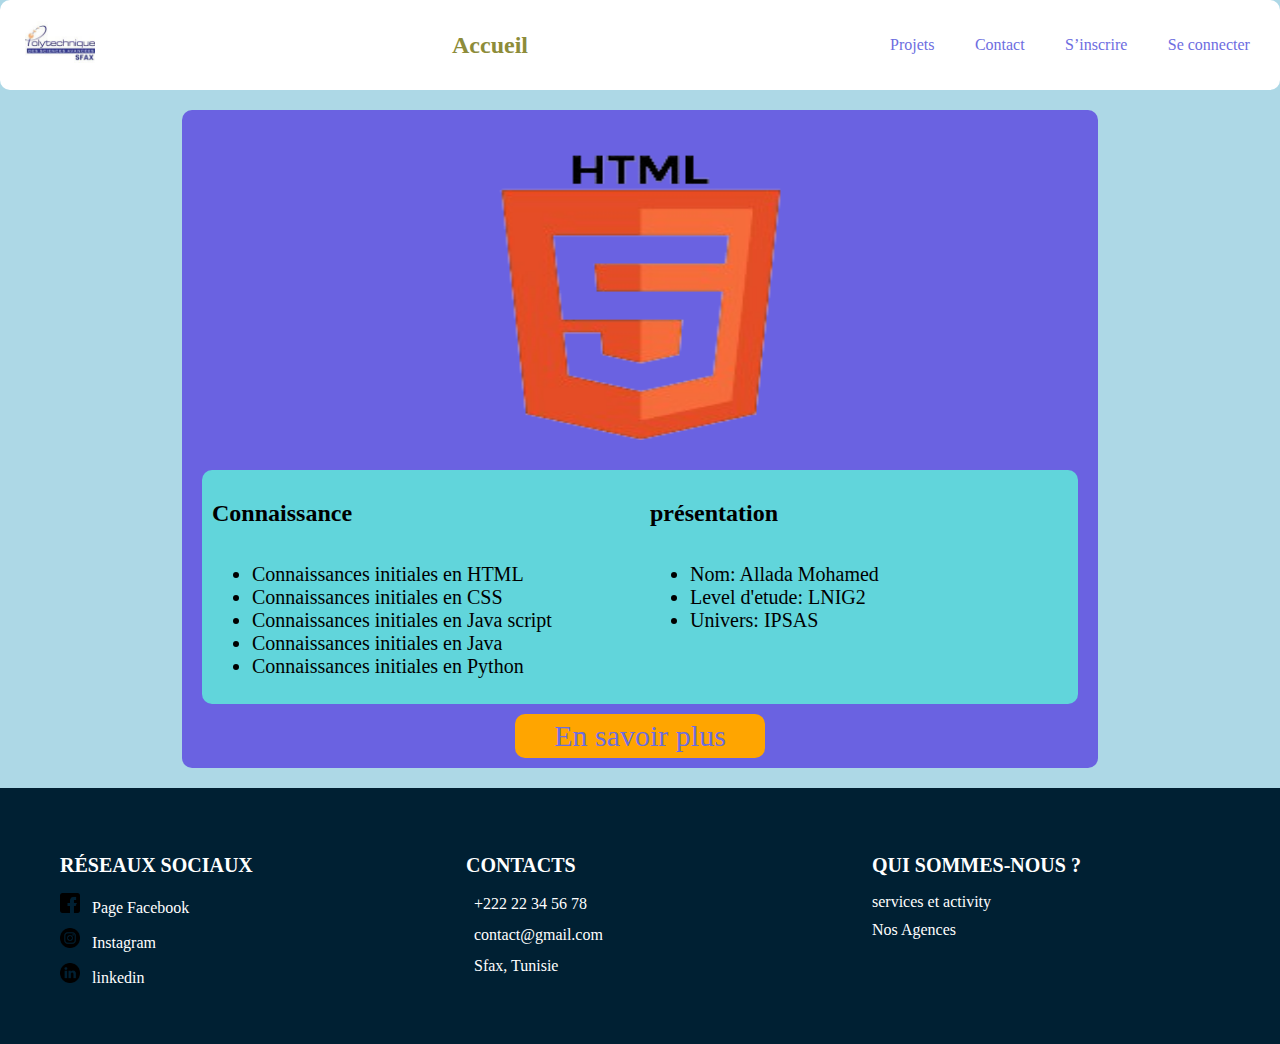
<file: HTML/index.html>
<!DOCTYPE html>
<html lang="en">
  <head>
    <meta charset="UTF-8" />
    <meta name="viewport" content="width=device-width, initial-scale=1.0" />
    <title>Document</title>
    <link rel="stylesheet" href="style.css" type="text/css" />
  </head>
  <body>
    <header>
        <img src="images/logo.jpeg" />
      <h2 style="margin: auto; color: rgb(141 140 58);">Accueil</h2>
      <div id="navigation">
        <a href="Projets.html">Projets</a>
        <a href="Contact.html">Contact</a>
        <a href="inscrire.html">S’inscrire</a>
        <a href="connecter.html">Se connecter</a>
      </div>
    </header>

    <div id="Accueil">
      <div>
        <img id="images" />
      </div>
      <div id="Paragraphe">
        <div id="left_side">
          <h2>Connaissance</h2>
          <ul>
            <li>Connaissances initiales en HTML</li>
            <li>Connaissances initiales en CSS</li>
            <li>Connaissances initiales en Java script</li>
            <li>Connaissances initiales en Java</li>
            <li>Connaissances initiales en Python</li>
          </ul>
        </div>
        <div id="right_side">
          <h2>présentation</h2>
          <ul>
            <li>Nom: Allada Mohamed</li>
            <li>Level d'etude: LNIG2</li>
            <li>Univers: IPSAS</li>
          </ul>
        </div>
      </div>
      <div id="savoir_plus">
        <a href="Projets.html">En savoir plus</a>
      </div>
    </div>

    <footer>
      <div class="col">
        <h4>Réseaux sociaux</h4>
        <ul>
          <li>
            <img class="app" src="images/facebook.png" />
            <i class="fab fa-facebook-square"></i> Page Facebook
          </li>
          <li>
            <img class="app" src="images/instagram.png" />
            <i class="fab fa-instagram"></i> Instagram
          </li>
          <li>
            <img class="app" src="images/linkedin.png" />
            <i class="fab fa-youtube"></i> linkedin
          </li>
        </ul>
      </div>

      <div class="col">
        <h4>Contacts</h4>
        <ul>
          <li><i class="fa fa-phone"></i> +222 22 34 56 78</li>
          <li><i class="fa fa-envelope"></i> contact@gmail.com</li>
          <li><i class="fa fa-map-marker-alt"></i> Sfax, Tunisie</li>
        </ul>
      </div>

      <div class="col">
        <h4>Qui sommes-nous ?</h4>
        <ul>
          <li>services et activity</li>
          <li>Nos Agences</li>
        </ul>
      </div>
    </footer>

    <script src="function.js"></script>
  </body>
</html>
</file>
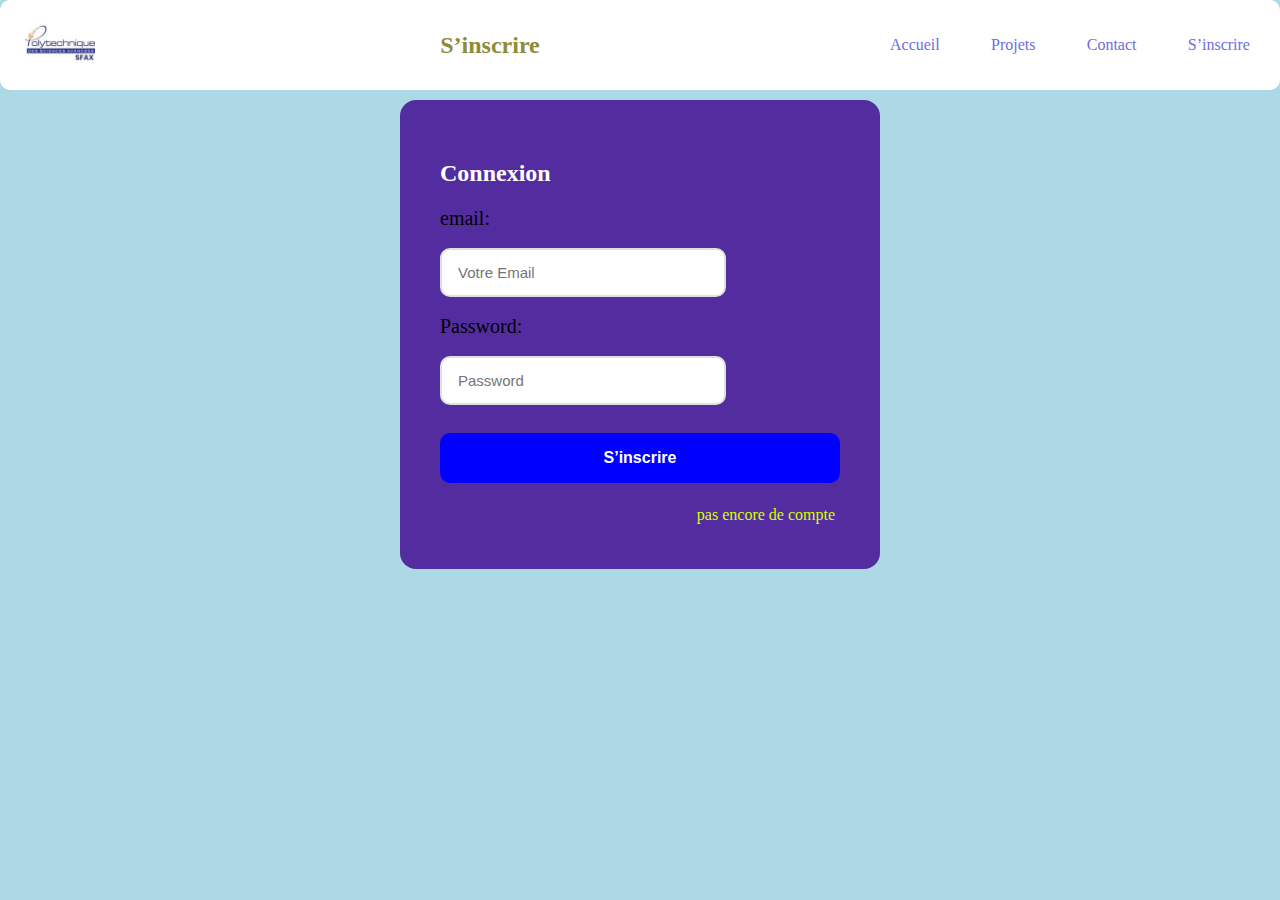
<file: connecter.html>
<!DOCTYPE html>
<html lang="en">
<head>
    <meta charset="UTF-8">
    <meta name="viewport" content="width=device-width, initial-scale=1.0">
    <title>Document</title>
    <link rel="stylesheet" href="style.css" type="text/css" />
</head>
<body>
    <header>
      <img src="images/logo.jpeg" />
      <h2 style="margin: auto; color: rgb(141 140 58)">S’inscrire</h2>
      <div id="navigation">
        <a href="index.html">Accueil</a>
        <a href="Projets.html">Projets</a>
        <a href="Contact.html">Contact</a>
        <a href="inscrire.html">S’inscrire</a>
      </div>
    </header>

    <div class="inscrire">
      <h2 style="color: white;">Connexion</h2>
      <form>
        <label style="font-size: 20px;">email:</label><br>
        <input type="email" placeholder="Votre Email"><br>
        <label style="font-size: 20px;">Password:</label><br>
        <input type="password" placeholder="Password"><br>
        <button type="button" id="submit">S’inscrire</button><br>
        <a style="color: rgb(217, 255, 0); text-align: right;" href="inscrire.html">pas encore de compte</a>
      </form>
    </div>
</body>
</html>
</file>
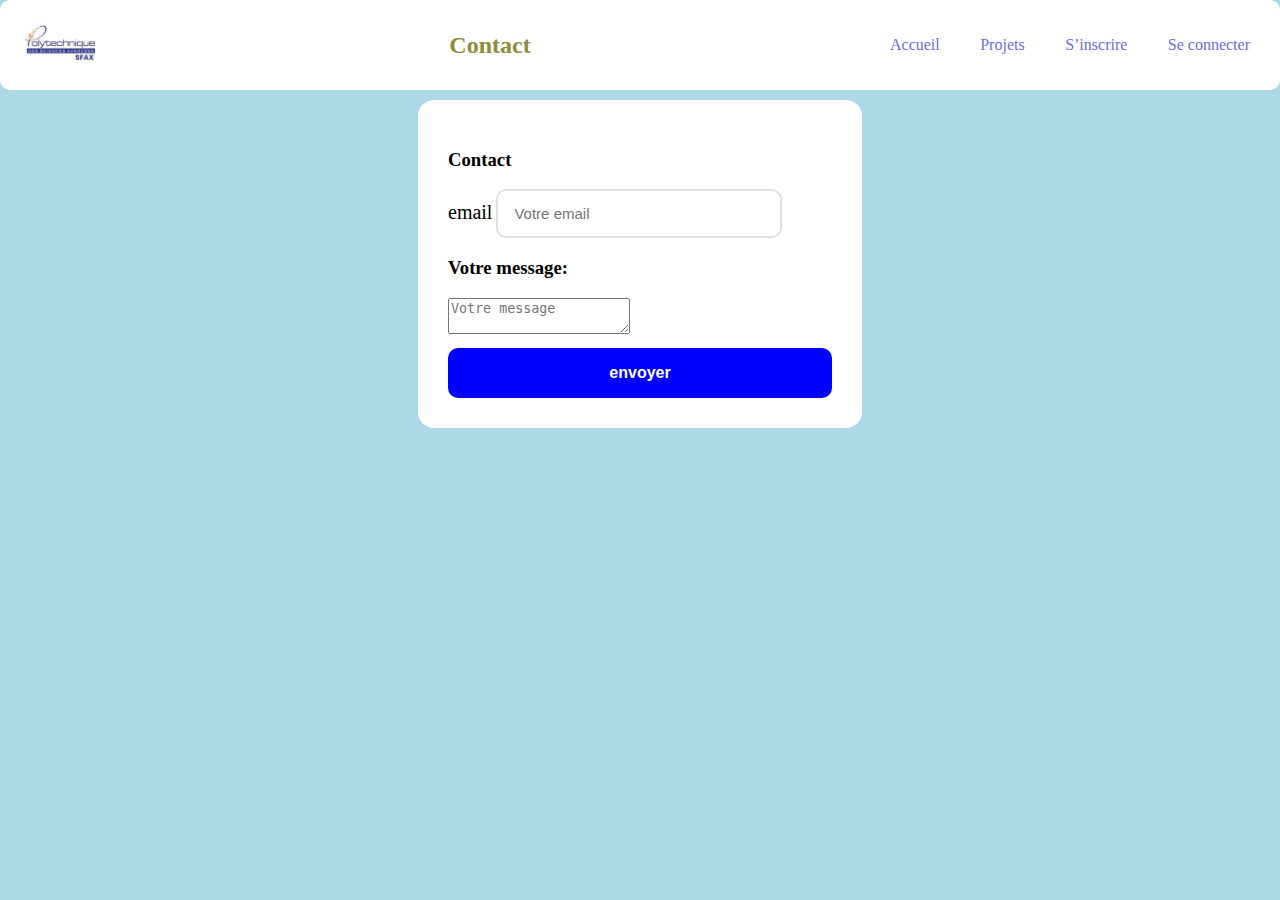
<file: Contact.html>
<!DOCTYPE html>
<html lang="en">
  <head>
    <meta charset="UTF-8" />
    <meta name="viewport" content="width=device-width, initial-scale=1.0" />
    <title>Document</title>
    <link rel="stylesheet" href="style.css" type="text/css" />
  </head>
  <body>
    <header>
      <img src="images/logo.jpeg" />
      <h2 style="margin: auto; color: rgb(141 140 58)">Contact</h2>
      <div id="navigation">
        <a href="index.html">Accueil</a>
        <a href="Projets.html">Projets</a>
        <a href="inscrire.html">S’inscrire</a>
        <a href="connecter.html">Se connecter</a>
      </div>
    </header>

    <div id="Contact">
        <div id="continer">
            <h3>Contact</h3>
      <div>
        <label style="font-size: 20px;">email</label>
        <input type="email" placeholder="Votre email" />
      </div>
      <div>
        <h3>Votre message:</h3>
        <div>
        <textarea placeholder="Votre message"></textarea>
    </div>
      </div>
      <button>envoyer</button>
    </div>

    </div>
  </body>
</html>
</file>
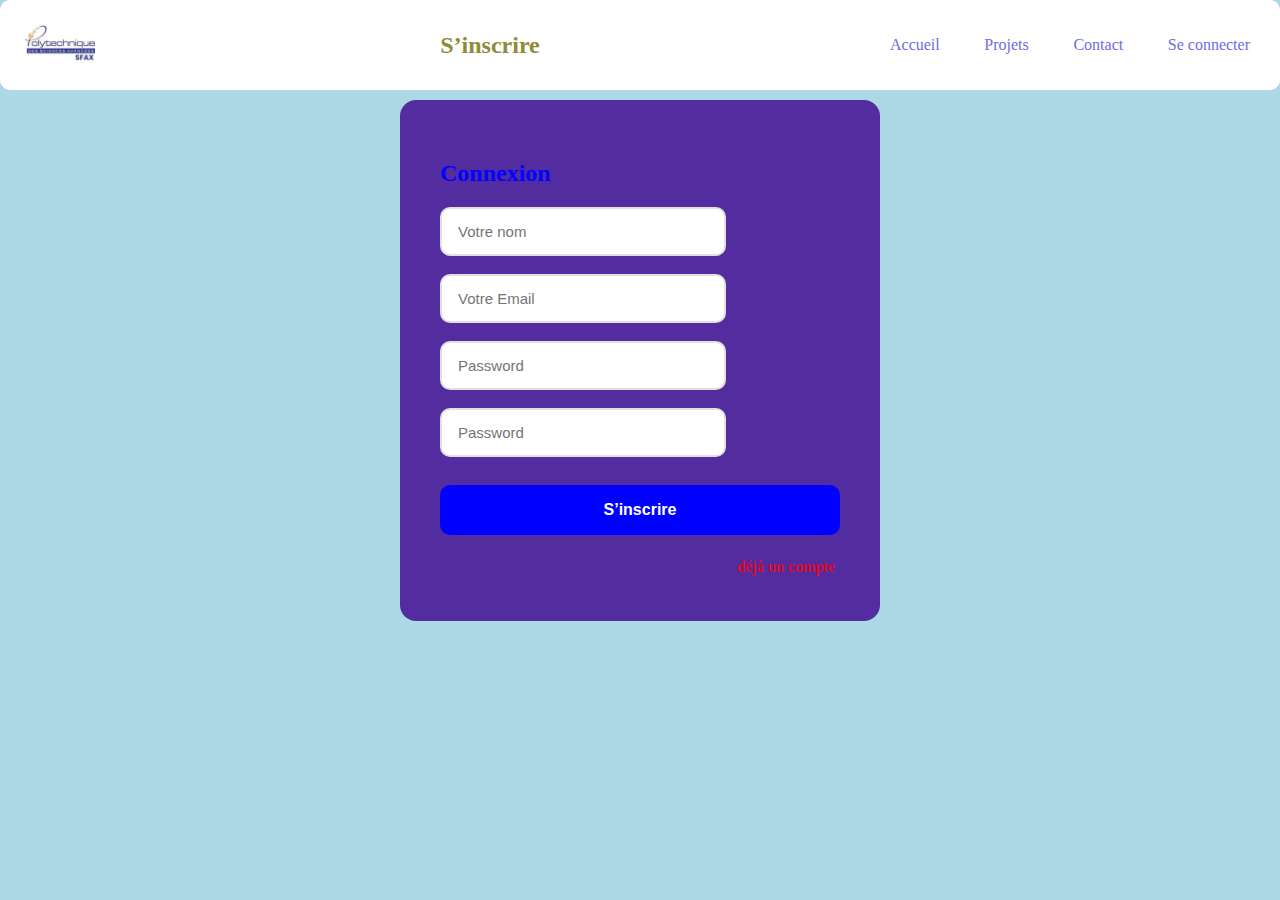
<file: inscrire.html>
<!DOCTYPE html>
<html lang="en">
<head>
    <meta charset="UTF-8">
    <meta name="viewport" content="width=device-width, initial-scale=1.0">
    <title>Document</title>
    <link rel="stylesheet" href="style.css" type="text/css" />
</head>
<body>
    <header>
      <img src="images/logo.jpeg" />
      <h2 style="margin: auto; color: rgb(141 140 58)">S’inscrire</h2>
      <div id="navigation">
        <a href="index.html">Accueil</a>
        <a href="Projets.html">Projets</a>
        <a href="Contact.html">Contact</a>
        <a href="connecter.html">Se connecter</a>
      </div>
    </header>

    <div class="inscrire">
      <h2 style="color: blue;">Connexion</h2>
      <form>
        <input type="text" placeholder="Votre nom"><br>
        <input type="email" placeholder="Votre Email"><br>
        <input type="password" placeholder="Password"><br>
        <input type="password" placeholder="Password"><br>
        <button type="button" id="submit">S’inscrire</button><br>
        <a style="color: rgb(255, 0, 0); text-align: right;" href="connecter.html">déjà un compte</a>
      </form>
    </div>
</body>
</html>
</file>
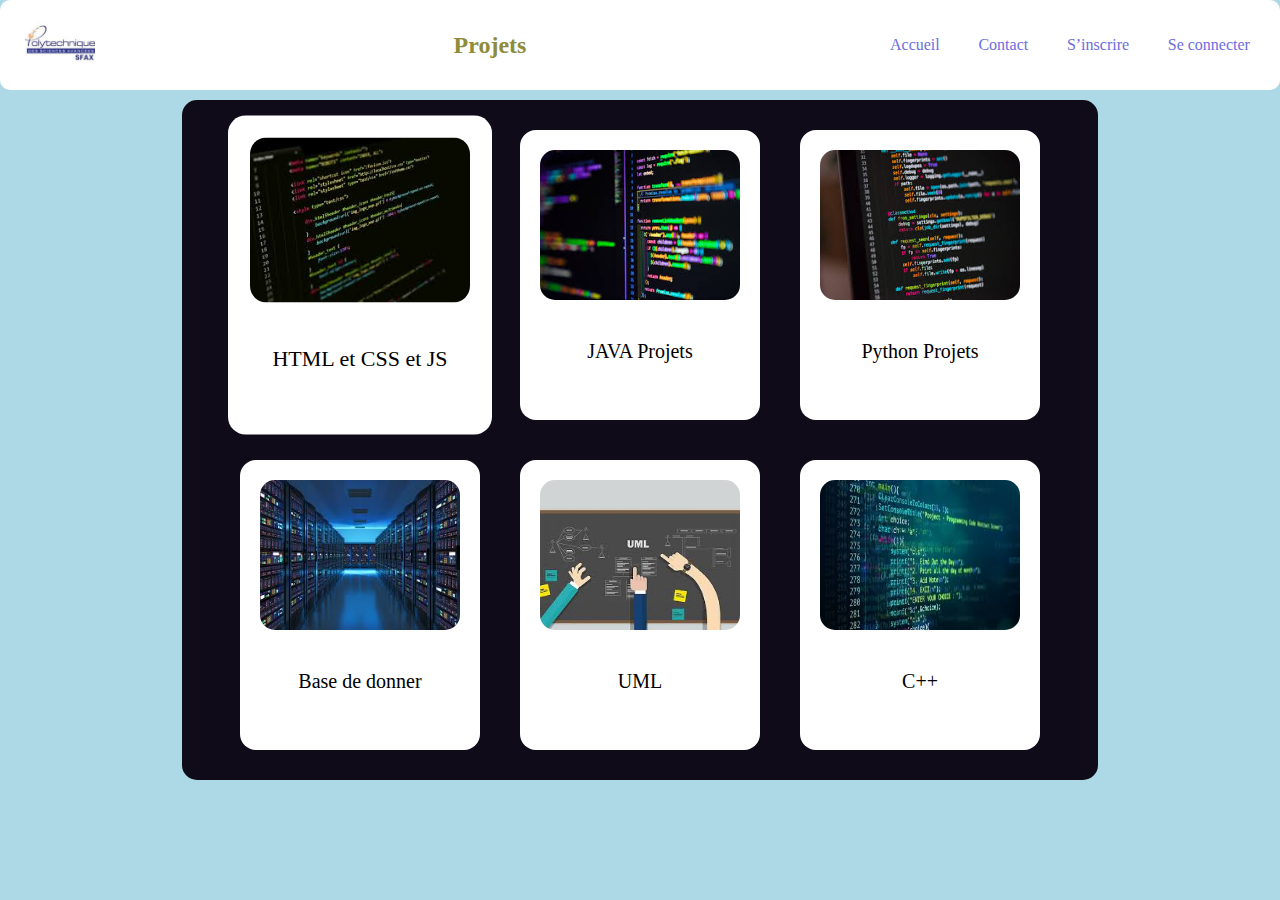
<file: Projets.html>
<!DOCTYPE html>
<html lang="en">
  <head>
    <meta charset="UTF-8" />
    <meta name="viewport" content="width=device-width, initial-scale=1.0" />
    <title>Document</title>
    <link rel="stylesheet" href="style.css" type="text/css" />
  </head>
  <body>
    <header>
      <img src="images/logo.jpeg" />
      <h2 style="margin: auto; color: rgb(141 140 58)">Projets</h2>
      <div id="navigation">
        <a href="index.html">Accueil</a>
        <a href="Contact.html">Contact</a>
        <a href="inscrire.html">S’inscrire</a>
        <a href="connecter.html">Se connecter</a>
      </div>
    </header>
    <div id="Projets">
      <div class="part">
        <div class="card" id="card1">
          <div class="content">
            <img id="image1" src="images/jscode.jpeg" />
            <label id="text1">HTML et CSS et JS</label>
          </div>
        </div>
        <div class="card" id="card2">
          <div class="content">
            <img id="image2" src="images/javacode.jpeg" />
            <label id="text2">JAVA Projets</label>
          </div>
        </div>
        <div class="card" id="card3">
          <div class="content">
            <img id="image3" src="images/pythoncode.png" />
            <label id="text3">Python Projets</label>
          </div>
        </div>
      </div>
      <div class="part">
        <div class="card" id="card4">
          <div class="content">
            <img id="image4" src="images/basededonne.jpeg" />
            <label id="text4">Base de donner</label>
          </div>
        </div>
        <div class="card" id="card5">
          <div class="content">
            <img id="image5" src="images/uml.jpeg" />
            <label id="text5">UML</label>
          </div>
        </div>
        <div class="card" id="card6">
          <div class="content">
            <img id="image6" src="images/c++code.jpeg" />
            <label id="text6">C++</label>
          </div>
        </div>
      </div>
    </div>

    <script src="function.js"></script>
  </body>
</html>
</file>
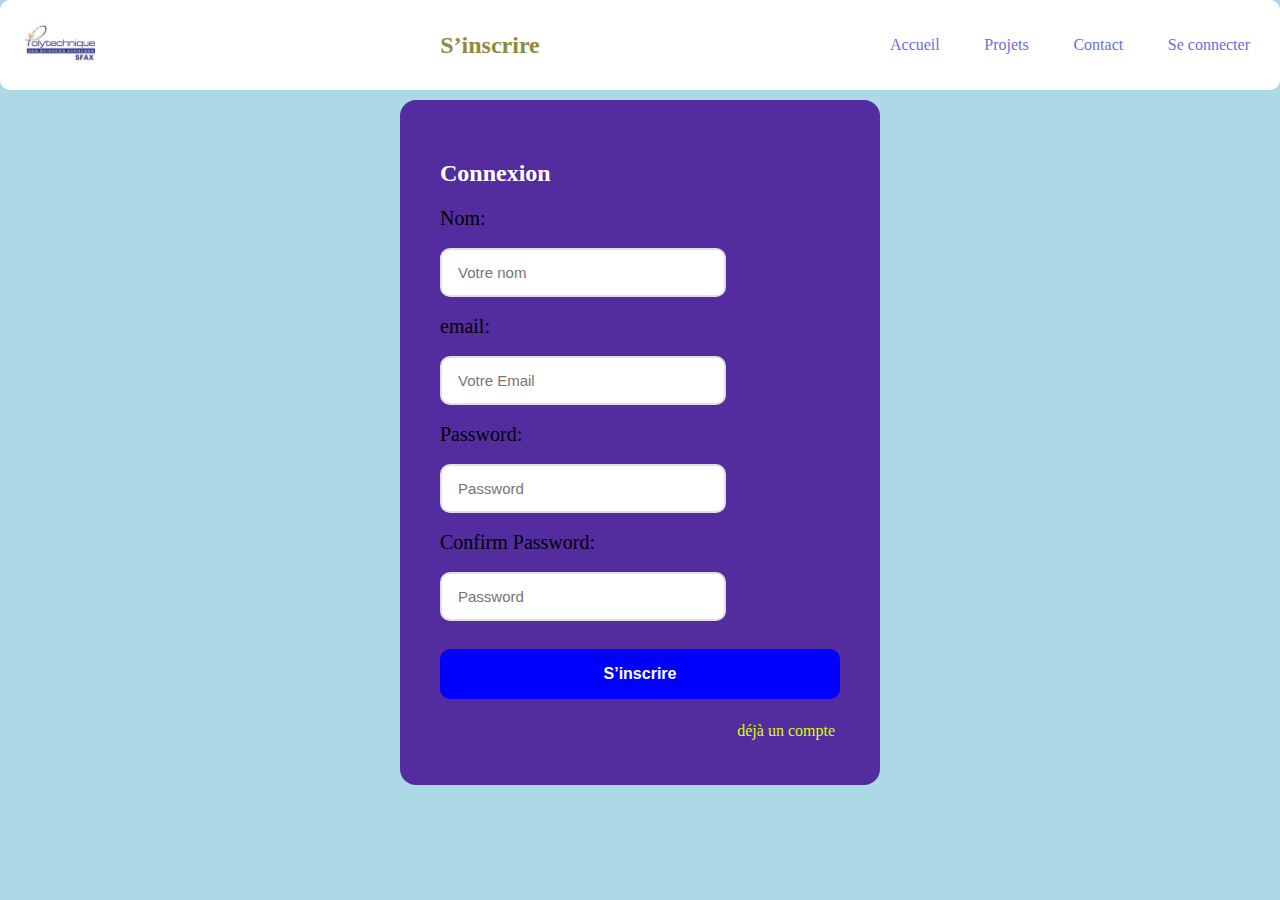
<file: HTML/inscrire.html>
<!DOCTYPE html>
<html lang="en">
<head>
    <meta charset="UTF-8">
    <meta name="viewport" content="width=device-width, initial-scale=1.0">
    <title>Document</title>
    <link rel="stylesheet" href="style.css" type="text/css" />
</head>
<body>
    <header>
      <img src="images/logo.jpeg" />
      <h2 style="margin: auto; color: rgb(141 140 58)">S’inscrire</h2>
      <div id="navigation">
        <a href="index.html">Accueil</a>
        <a href="Projets.html">Projets</a>
        <a href="Contact.html">Contact</a>
        <a href="connecter.html">Se connecter</a>
      </div>
    </header>

    <div class="inscrire">
      <h2 style="color: white;">Connexion</h2>
      <form>
        <label style="font-size: 20px;">Nom:</label><br>
        <input type="text" placeholder="Votre nom"><br>
        <label style="font-size: 20px;">email:</label><br>
        <input type="email" placeholder="Votre Email"><br>
        <label style="font-size: 20px;">Password:</label><br>
        <input type="password" placeholder="Password"><br>
        <label style="font-size: 20px;">Confirm Password:</label><br>
        <input type="password" placeholder="Password"><br>
        <button type="button" id="submit">S’inscrire</button><br>
        <a style="color: rgb(217, 255, 0); text-align: right;" href="connecter.html">déjà un compte</a>
      </form>
    </div>
</body>
</html>
</file>
<file: HTML/style.css>
header {
  background: white;
  height: 70px;
  padding: 10px 25px;
  border-radius: 10px;
  display: flex;
  justify-content: space-between;
  margin-bottom: 10px;
}

body {
  background: lightblue;
  margin: 0;
}
#navigation {
  display: flex;
  justify-content: space-between;
  width: 370px;
  margin: auto 0;
}
a {
  text-decoration: none;
  color: rgb(109, 109, 223);
  padding: 5px;
}
a:hover {
  color: rgb(0, 0, 255);
  scale: 1.2;
}
header img {
  width: 70px;
}

#Accueil {
  background: #6a62e1;
  border-radius: 10px;
  margin: 20px auto;
  padding: 10px;
  flex-direction: column;
  width: 70%;
}

#Accueil div {
  display: flex;
  justify-content: center;
}

#Accueil div img {
  border-radius: 10px;
  width: 300px;
  height: 300px;
  margin: 20px;
}

#Paragraphe {
  background: rgb(97 213 219);;
  border-radius: 10px;
  margin: 10px;
}

#left_side,
#right_side {
  display: inline;
  width: 100%;
  flex-direction: column;
  height: 100%;
  margin: 10px;
}

#left_side li,
#right_side li {
  font-size: 20px;
}

#savoir_plus {
  background: orange;
  font-size: 30px;
  width: 250px;
  margin: auto;
  border-radius: 10px;
}

#savoir_plus:hover {
  cursor: pointer;
}

footer {
  background: rgba(0, 32, 51);
  color: white;
  display: flex;
  justify-content: space-between;
  padding: 40px 60px;
}

footer .col {
  width: 30%;
}

footer h4 {
  font-size: 20px;
  margin-bottom: 15px;
  text-transform: uppercase;
}

footer ul {
  list-style: none;
  padding: 0;
}

footer ul li {
  font-size: 16px;
  margin: 10px 0;
}

footer i {
  margin-right: 8px;
  font-size: 18px;
}

@media all and (max-width: 600px) {
  footer {
    flex-direction: column;
    text-align: center;
    padding: 40px 20px;
  }

  footer .col {
    width: 100%;
  }

  footer i {
    font-size: 20px;
  }
  #Paragraphe {
    flex-direction: column;
  }
  .part {
    display: block;
    flex-direction: column;
  }
}

li img {
  width: 20px;
}

#Projets {
  background: #100b18;
  border-radius: 15px;
  justify-content: center;
  width: 70%;
  margin: auto;
  padding: 10px;
}

.part {
  display: flex;
  justify-content: center;
}

.card {
  background: white;
  width: 200px;
  height: 250px;
  margin: 20px;
  border-radius: 16px;
  padding: 20px;
  transition: 0.3s ease;
}

.card:hover {
  scale: 1.1;
  cursor: pointer;
}

.card .content {
  width: 200px;
  height: 250px;
  display: flex;
  flex-direction: column;
  margin: auto;
}

.card img {
  width: 200px;
  height: 150px;
  margin: 0px auto;
  margin-bottom: 40px;
  border-radius: 15px;
}

.card label {
  margin: 0 auto;
  font-size: 20px;
}

#Contact {
  background: white;
  border-radius: 16px;
  padding: 30px;
  justify-content: center;
  width: 30%;
  margin: auto;
}

#continer {
  display: flex;
  flex-direction: column;
  justify-content: center;
}

input {
  flex: 1;
  padding: 14px 16px;
  border: 2px solid #e0e0e0;
  border-radius: 10px;
  font-size: 15px;
  width: 250px;
}

input:focus {
  outline: none;
  border-color: #667eea;
}

button {
  background: blue;
  color: white;
  border: none;
  padding: 16px;
  border-radius: 10px;
  font-size: 16px;
  font-weight: 600;
  cursor: pointer;
  margin-top: 10px;
}
button:hover {
  background: rgb(92, 92, 230);
}

.inscrire {
  background: #532d9f;
  border-radius: 16px;
  padding: 40px;
  width: 100%;
  max-width: 400px;
  margin: auto;
  display: block;
  justify-content: center;
}

.inscrire form{
   display: flex;
   flex-direction: column;
  justify-items: center;
}
</file>
<file: style.css>
header {
  background: white;
  height: 70px;
  padding: 10px 25px;
  border-radius: 10px;
  display: flex;
  justify-content: space-between;
  margin-bottom: 10px;
}

body {
  background: lightblue;
  margin: 0;
}
#navigation {
  display: flex;
  justify-content: space-between;
  width: 370px;
  margin: auto 0;
}
a {
  text-decoration: none;
  color: rgb(109, 109, 223);
  padding: 5px;
}
a:hover {
  color: rgb(0, 0, 255);
  scale: 1.2;
}
header img {
  width: 70px;
}

#Accueil {
  background: #6a62e1;
  border-radius: 10px;
  margin: 20px auto;
  padding: 10px;
  flex-direction: column;
  width: 70%;
}

#Accueil div {
  display: flex;
  justify-content: center;
}

#Accueil div img {
  border-radius: 10px;
  width: 300px;
  height: 300px;
  margin: 20px;
}

#Paragraphe {
  background: rgb(97 213 219);;
  border-radius: 10px;
  margin: 10px;
}

#left_side,
#right_side {
  display: inline;
  width: 100%;
  flex-direction: column;
  height: 100%;
  margin: 10px;
}

#left_side li,
#right_side li {
  font-size: 20px;
}

#savoir_plus {
  background: orange;
  font-size: 30px;
  width: 250px;
  margin: auto;
  border-radius: 10px;
}

#savoir_plus:hover {
  cursor: pointer;
}

footer {
  background: rgba(0, 32, 51);
  color: white;
  display: flex;
  justify-content: space-between;
  padding: 40px 60px;
}

footer .col {
  width: 30%;
}

footer h4 {
  font-size: 20px;
  margin-bottom: 15px;
  text-transform: uppercase;
}

footer ul {
  list-style: none;
  padding: 0;
}

footer ul li {
  font-size: 16px;
  margin: 10px 0;
}

footer i {
  margin-right: 8px;
  font-size: 18px;
}

@media all and (max-width: 600px) {
  footer {
    flex-direction: column;
    text-align: center;
    padding: 40px 20px;
  }

  footer .col {
    width: 100%;
  }

  footer i {
    font-size: 20px;
  }
  #Paragraphe {
    flex-direction: column;
  }
  .part {
    display: block;
    flex-direction: column;
  }
}

li img {
  width: 20px;
}

#Projets {
  background: #100b18;
  border-radius: 15px;
  justify-content: center;
  width: 70%;
  margin: auto;
  padding: 10px;
}

.part {
  display: flex;
  justify-content: center;
}

.card {
  background: white;
  width: 200px;
  height: 250px;
  margin: 20px;
  border-radius: 16px;
  padding: 20px;
  transition: 0.3s ease;
}

.card:hover {
  scale: 1.1;
  cursor: pointer;
}

.card .content {
  width: 200px;
  height: 250px;
  display: flex;
  flex-direction: column;
  margin: auto;
}

.card img {
  width: 200px;
  height: 150px;
  margin: 0px auto;
  margin-bottom: 40px;
  border-radius: 15px;
}

.card label {
  margin: 0 auto;
  font-size: 20px;
}

#Contact {
  background: white;
  border-radius: 16px;
  padding: 30px;
  justify-content: center;
  width: 30%;
  margin: auto;
}

#continer {
  display: flex;
  flex-direction: column;
  justify-content: center;
}

input {
  flex: 1;
  padding: 14px 16px;
  border: 2px solid #e0e0e0;
  border-radius: 10px;
  font-size: 15px;
  width: 250px;
}

input:focus {
  outline: none;
  border-color: #667eea;
}

button {
  background: blue;
  color: white;
  border: none;
  padding: 16px;
  border-radius: 10px;
  font-size: 16px;
  font-weight: 600;
  cursor: pointer;
  margin-top: 10px;
}
button:hover {
  background: rgb(92, 92, 230);
}

.inscrire {
  background: #532d9f;
  border-radius: 16px;
  padding: 40px;
  width: 100%;
  max-width: 400px;
  margin: auto;
  display: block;
  justify-content: center;
}

.inscrire form{
   display: flex;
   flex-direction: column;
  justify-items: center;
}
</file>
